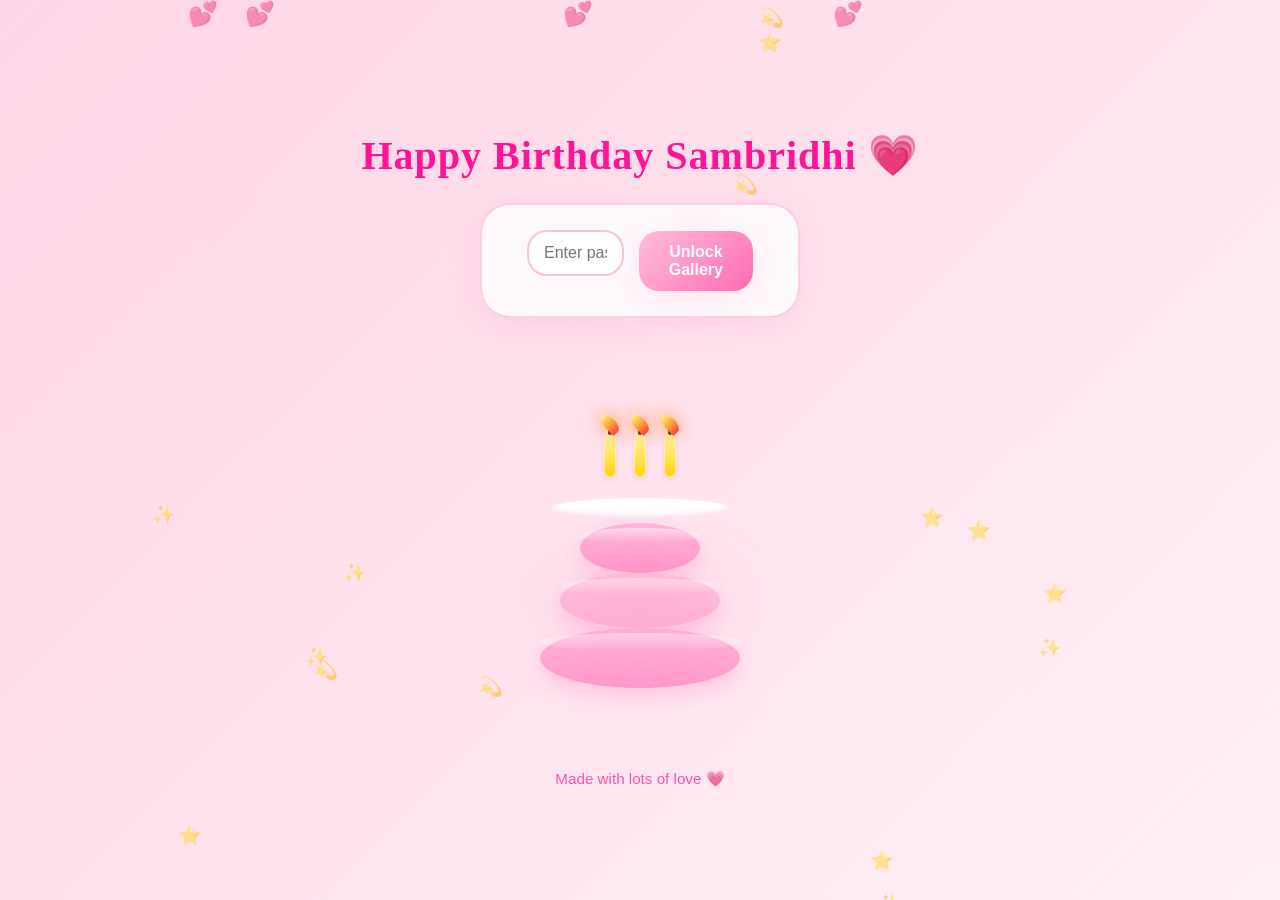
<file: index.html>
<!DOCTYPE html>
<html lang="en">
<head>
    <meta charset="UTF-8">
    <meta name="viewport" content="width=device-width, initial-scale=1.0">
    <title>Happy Birthday Samu 💗</title>
    <link rel="stylesheet" href="style.css">
</head>
<body>
    <!-- Animated background elements -->
    <div class="background-container">
        <div class="hearts-container" id="heartsContainer"></div>
        <div class="sparkles-container" id="sparklesContainer"></div>
    </div>

    <!-- Main content -->
    <div class="content-wrapper">
        <!-- Title Section -->
        <section class="title-section">
            <h1 class="title floating">Happy Birthday Sambridhi 💗</h1>
        </section>

        <!-- Password Box Section -->
        <section class="password-section">
            <div class="password-box">
                <input
                    type="password"
                    id="passwordInput"
                    class="password-input"
                    placeholder="Enter password..."
                    autocomplete="off"
                >
                <button class="btn btn-primary" id="unlockBtn">Unlock Gallery</button>
            </div>
            <div class="error-message" id="errorMsg"></div>
        </section>

        <!-- Cake Section -->
        <section class="cake-section">
            <div class="cake-container floating">
                <div class="cake-wrapper">
                    <!-- Cake -->
                    <div class="cake">
                        <!-- Frosting on top -->
                        <div class="frosting"></div>
                        
                        <!-- Top Layer -->
                        <div class="cake-layer layer-top">
                            <div class="layer-shine"></div>
                        </div>
                        
                        <!-- Middle Layer -->
                        <div class="cake-layer layer-middle">
                            <div class="layer-shine"></div>
                        </div>
                        
                        <!-- Bottom Layer -->
                        <div class="cake-layer layer-bottom">
                            <div class="layer-shine"></div>
                        </div>
                    </div>

                    <!-- Candles -->
                    <div class="candles">
                        <div class="candle">
                            <div class="flame flicker"></div>
                        </div>
                        <div class="candle">
                            <div class="flame flicker"></div>
                        </div>
                        <div class="candle">
                            <div class="flame flicker"></div>
                        </div>
                    </div>
                </div>

                <!-- Cake glow -->
                <div class="cake-glow"></div>
            </div>
        </section>

        <!-- Footer -->
        <footer class="footer">
            <p>Made with lots of love 💗</p>
        </footer>
    </div>

    <script src="script.js"></script>
</body>
</html>
</file>
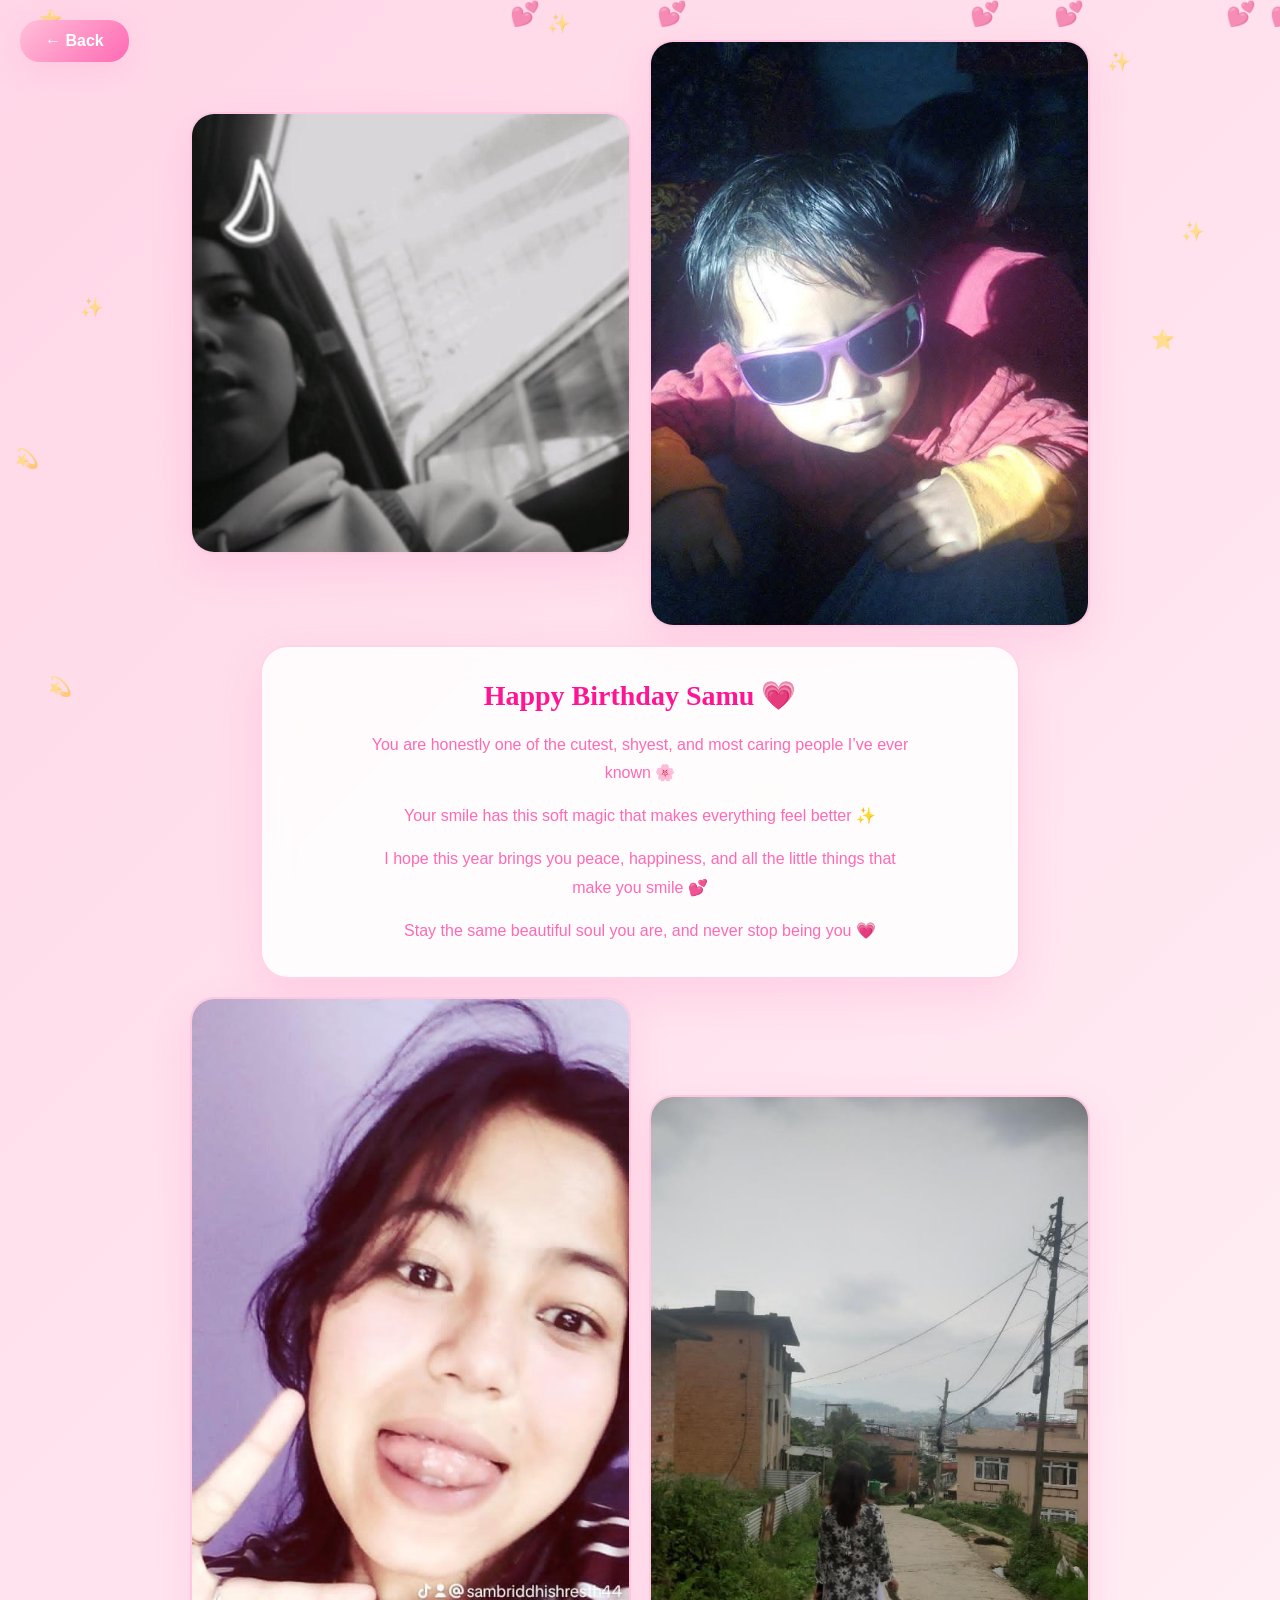
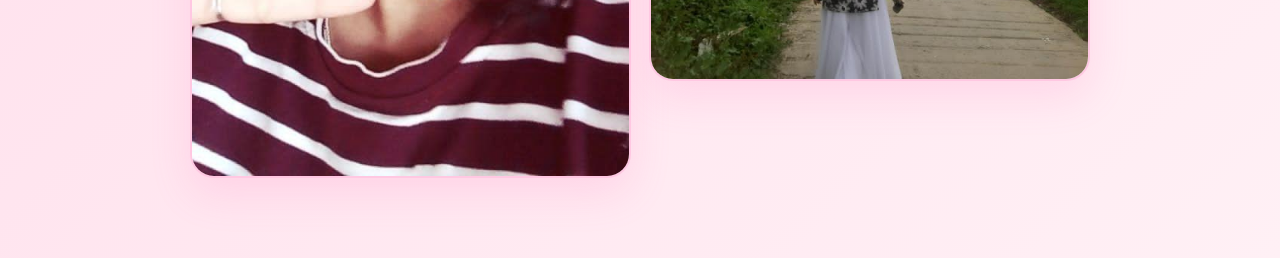
<file: gallery.html>
<!DOCTYPE html>
<html lang="en">
<head>
    <meta charset="UTF-8">
    <meta name="viewport" content="width=device-width, initial-scale=1.0">
    <title>Gallery - Happy Birthday Samu 💗</title>
    <link rel="stylesheet" href="style.css">
</head>
<body>
    <!-- Animated background -->
    <div class="background-container">
        <div class="hearts-container" id="heartsContainer"></div>
        <div class="sparkles-container" id="sparklesContainer"></div>
    </div>

    <div class="gallery-wrapper">
        <div class="gallery-grid">
            <div class="photo-card photo-1">
                <img src="photo1-1.jpeg" alt="#PHOTO1" onerror="this.onerror=null;this.src='data:image/svg+xml,%3Csvg xmlns=%22http://www.w3.org/2000/svg%22 width=%22300%22 height=%22200%22%3E%3Crect fill=%22%23ffdee8%22 width=%22300%22 height=%22200%22/%3E%3Ctext x=%2250%25%22 y=%2250%25%22 font-size=%2224%22 fill=%22%23c83b72%22 text-anchor=%22middle%22 dominant-baseline=%22middle%22%3E%23PHOTO1%3C/text%3E%3C/svg%3E'">
            </div>
            <div class="photo-card photo-2">
                <img src="photo2.jpeg" alt="#PHOTO2" onerror="this.onerror=null;this.src='data:image/svg+xml,%3Csvg xmlns=%22http://www.w3.org/2000/svg%22 width=%22300%22 height=%22200%22%3E%3Crect fill=%22%23ffd6e7%22 width=%22300%22 height=%22200%22/%3E%3Ctext x=%2250%25%22 y=%2250%25%22 font-size=%2224%22 fill=%22%23c83b72%22 text-anchor=%22middle%22 dominant-baseline=%22middle%22%3E%23PHOTO2%3C/text%3E%3C/svg%3E'">
            </div>
            <div class="message-card glassmorphism">
                <div class="message-text">
                    <p class="message-first-line">Happy Birthday Samu 💗</p>
                    <p class="message-line">You are honestly one of the cutest, shyest, and most caring people I’ve ever known 🌸</p>
                    <p class="message-line">Your smile has this soft magic that makes everything feel better ✨</p>
                    <p class="message-line">I hope this year brings you peace, happiness, and all the little things that make you smile 💕</p>
                    <p class="message-line">Stay the same beautiful soul you are, and never stop being you 💗</p>
                </div>
            </div>
            <div class="photo-card photo-3">
                <img src="photo3.jpeg" alt="#PHOTO3" onerror="this.onerror=null;this.src='data:image/svg+xml,%3Csvg xmlns=%22http://www.w3.org/2000/svg%22 width=%22300%22 height=%22200%22%3E%3Crect fill=%22%23ffe0ed%22 width=%22300%22 height=%22200%22/%3E%3Ctext x=%2250%25%22 y=%2250%25%22 font-size=%2224%22 fill=%22%23c83b72%22 text-anchor=%22middle%22 dominant-baseline=%22middle%22%3E%23PHOTO3%3C/text%3E%3C/svg%3E'">
            </div>
            <div class="photo-card baby-photo">
                <img src="babyphoto.jpeg" alt="#BABYPHOTO" onerror="this.onerror=null;this.src='data:image/svg+xml,%3Csvg xmlns=%22http://www.w3.org/2000/svg%22 width=%22300%22 height=%22200%22%3E%3Crect fill=%22%23ffbad8%22 width=%22300%22 height=%22200%22/%3E%3Ctext x=%2250%25%22 y=%2250%25%22 font-size=%2224%22 fill=%22%23c83b72%22 text-anchor=%22middle%22 dominant-baseline=%22middle%22%3E%23BABYPHOTO%3C/text%3E%3C/svg%3E'">
            </div>
        </div>
        <a href="index.html" class="back-button">← Back</a>
    </div>

    <script src="script.js"></script>
</body>
</html>
</file>
<file: style.css>
/* ===================================
   VARIABLES & RESET
   =================================== */

:root {
    --primary-pink: #ff69b4;
    --light-pink: #ffc0d9;
    --lighter-pink: #ffe0ed;
    --pale-pink: #fff0f5;
    --dark-pink: #ff1493;
    --white: #ffffff;
    --shadow: 0 8px 32px rgba(255, 105, 180, 0.15);
    --glow: 0 0 20px rgba(255, 105, 180, 0.3);
    --duration: 0.3s;
    --cake-scale: 1;
}

* {
    margin: 0;
    padding: 0;
    box-sizing: border-box;
}

body {
    font-family: 'Poppins', 'Segoe UI', sans-serif;
    background: linear-gradient(135deg, #ffd6e7 0%, #fff0f5 100%);
    min-height: 100vh;
    overflow-x: hidden;
    color: #333;
}

/* ===================================
   BACKGROUND & ANIMATIONS
   =================================== */

.background-container {
    position: fixed;
    top: 0;
    left: 0;
    width: 100%;
    height: 100%;
    pointer-events: none;
    z-index: 1;
}

.hearts-container,
.sparkles-container {
    position: absolute;
    width: 100%;
    height: 100%;
}

.heart-fall {
    position: absolute;
    font-size: 1.5rem;
    opacity: 0.6;
    animation: fall 8s linear infinite;
}

@keyframes fall {
    0% {
        transform: translateY(-10vh) rotate(0deg);
        opacity: 0.8;
    }
    100% {
        transform: translateY(100vh) rotate(360deg);
        opacity: 0;
    }
}

.sparkle {
    position: absolute;
    font-size: 1.2rem;
    opacity: 0.5;
    animation: sparkle-float 4s ease-in-out infinite;
}

@keyframes sparkle-float {
    0%, 100% {
        transform: translateY(0) scale(1);
        opacity: 0.5;
    }
    50% {
        transform: translateY(-15px) scale(1.2);
        opacity: 0.9;
    }
}

/* ===================================
   CORE ANIMATIONS
   =================================== */

@keyframes floating {
    0%, 100% {
        transform: translateY(0);
    }
    50% {
        transform: translateY(-15px);
    }
}

@keyframes pulse {
    0%, 100% {
        box-shadow: 0 0 20px rgba(255, 105, 180, 0.3), var(--shadow);
    }
    50% {
        box-shadow: 0 0 40px rgba(255, 105, 180, 0.6), var(--shadow);
    }
}

@keyframes flicker {
    0%, 100% {
        transform: scaleY(1);
        opacity: 0.8;
    }
    25% {
        transform: scaleY(1.2);
        opacity: 1;
    }
    50% {
        transform: scaleY(0.9);
        opacity: 0.7;
    }
}

@keyframes zoom {
    0%, 100% {
        transform: rotate(var(--rotation)) scale(1);
    }
    50% {
        transform: rotate(var(--rotation)) scale(1.05);
    }
}

@keyframes float-text {
    0%, 100% {
        transform: translateY(0) rotate(-5deg);
        opacity: 0.6;
    }
    50% {
        transform: translateY(-10px) rotate(5deg);
        opacity: 0.9;
    }
}

.floating {
    animation: floating 3s ease-in-out infinite;
}

.pulse {
    animation: pulse 2s ease-in-out infinite;
}

/* ===================================
   INDEX.HTML STYLES
   =================================== */

.content-wrapper {
    position: relative;
    z-index: 10;
    min-height: 100vh;
    display: flex;
    flex-direction: column;
    align-items: center;
    justify-content: center;
    padding: 18px 20px;
    gap: 24px;
}

/* Title Section */
.title-section {
    text-align: center;
    margin-top: 20px;
}

.title {
    font-size: 2.5rem;
    font-weight: 700;
    color: var(--dark-pink);
    letter-spacing: 1px;
    text-shadow: 2px 2px 8px rgba(255, 192, 217, 0.3);
    font-family: 'Trebuchet MS', cursive;
}

/* Password Box */
.password-section {
    width: 100%;
    display: flex;
    justify-content: center;
}

.password-section { /* ensure password box sits close to cake */
    margin-bottom: 4px;
}

.password-box {
    background: rgba(255, 255, 255, 0.8);
    backdrop-filter: blur(10px);
    border: 2px solid rgba(255, 105, 180, 0.3);
    border-radius: 30px;
    padding: 25px 45px;
    cursor: pointer;
    display: flex;
    align-items: center;
    gap: 15px;
    font-size: 1.2rem;
    color: var(--dark-pink);
    font-weight: 600;
    transition: all 0.3s ease;
    max-width: 320px;
    box-shadow: var(--shadow);
}

.password-box:hover {
    transform: scale(1.05);
    background: rgba(255, 255, 255, 0.95);
    box-shadow: var(--glow), var(--shadow);
}

.lock-emoji {
    font-size: 1.5rem;
}

/* Cake Section */
.cake-section {
    width: 100%;
    display: flex;
    justify-content: center;
    align-items: center;
    margin: 12px 0 18px;
}

.cake-container {
    position: relative;
    width: 260px;
    height: 330px;
    display: flex;
    justify-content: center;
    align-items: flex-end;
}

.cake-wrapper {
    position: relative;
    width: 250px;
    height: 100%;
    display: flex;
    align-items: flex-end;
    justify-content: center;
    transform-origin: center bottom;
    transform: translateY(0) scale(var(--cake-scale));
    /* allow parts (flames) to extend outside while keeping layout contained */
    overflow: visible;
}

/* Candles */
.candles {
    position: absolute;
    /* use percentage so candles stay attached proportionally to the cake-wrapper */
    bottom: 64%;
    left: 50%;
    transform: translateX(-50%);
    display: flex;
    gap: 18px;
    z-index: 20;
    pointer-events: none;
}

.candle {
    width: 12px;
    height: 44px;
    background: linear-gradient(180deg, #fff8b6 0%, #ffd400 100%);
    border-radius: 8px;
    position: relative;
    box-shadow: inset 0 0 0 1px rgba(255, 255, 255, 0.45), 0 3px 6px rgba(0, 0, 0, 0.08);
}

.candle::before {
    content: '';
    position: absolute;
    top: -4px;
    left: 50%;
    transform: translateX(-50%);
    width: 4px;
    height: 6px;
    background: #4b2b0d;
    border-radius: 2px;
}

.flame {
    width: 12px;
    height: 22px;
    background: linear-gradient(180deg, #fff476 0%, #ff9d37 55%, #ff3e3e 100%);
    border-radius: 50% 50% 50% 0;
    position: absolute;
    top: -20px;
    left: 50%;
    transform: translateX(-50%) rotate(-45deg);
    box-shadow: 0 0 18px rgba(255, 130, 40, 0.9);
    animation: flicker 0.35s ease-in-out infinite;
}

/* Cake */
.cake {
    position: relative;
    width: 200px;
}

.frosting {
    width: 180px;
    height: 20px;
    background: #fff;
    border-radius: 50%;
    margin: 0 auto 5px;
    box-shadow: inset 0 -2px 5px rgba(255, 105, 180, 0.2);
}

.cake-layer {
    background: linear-gradient(180deg, #ffb6d9 0%, #ff99cc 100%);
    border-radius: 50%;
    box-shadow: 0 8px 20px rgba(255, 105, 180, 0.25);
    position: relative;
    margin: 0 auto;
}

.layer-top {
    width: 120px;
    height: 50px;
}

.layer-middle {
    width: 160px;
    height: 55px;
    background: linear-gradient(180deg, #ffc0d9 0%, #ffb6d9 100%);
}

.layer-bottom {
    width: 200px;
    height: 60px;
    background: linear-gradient(180deg, #ffb6d9 0%, #ff99cc 100%);
}

.layer-shine {
    position: absolute;
    top: 5px;
    left: 0;
    width: 100%;
    height: 30%;
    background: linear-gradient(180deg, rgba(255, 255, 255, 0.5) 0%, transparent 100%);
    border-radius: 50%;
}

.cake-glow {
    position: absolute;
    bottom: 20px;
    left: 50%;
    transform: translateX(-50%);
    width: 250px;
    height: 120px;
    background: radial-gradient(ellipse at center, rgba(255, 105, 180, 0.2) 0%, transparent 70%);
    filter: blur(30px);
    animation: pulse 2s ease-in-out infinite;
}

/* Modal */
.modal,
.modal-backdrop {
    position: fixed;
    z-index: 1000;
    transition: all var(--duration) ease;
}

.modal-backdrop {
    top: 0;
    left: 0;
    width: 100%;
    height: 100%;
    background: rgba(0, 0, 0, 0);
    pointer-events: none;
}

.modal-backdrop.active {
    background: rgba(0, 0, 0, 0.4);
    pointer-events: auto;
}

.modal {
    top: 50%;
    left: 50%;
    transform: translate(-50%, -50%) scale(0);
    background: linear-gradient(135deg, var(--white) 0%, var(--pale-pink) 100%);
    border: 2px solid var(--light-pink);
    border-radius: 30px;
    padding: 40px 30px;
    max-width: 400px;
    width: 90%;
    box-shadow: 0 15px 50px rgba(255, 105, 180, 0.3);
    pointer-events: none;
}

.modal.active {
    transform: translate(-50%, -50%) scale(1);
    pointer-events: auto;
}

.modal-close {
    position: absolute;
    top: 15px;
    right: 15px;
    background: none;
    border: none;
    font-size: 1.5rem;
    cursor: pointer;
    color: var(--dark-pink);
}

.modal-title {
    text-align: center;
    font-size: 1.5rem;
    color: var(--dark-pink);
    margin-bottom: 20px;
    font-family: 'Trebuchet MS', cursive;
}

.password-input {
    width: 100%;
    padding: 12px 15px;
    border: 2px solid var(--light-pink);
    border-radius: 20px;
    font-size: 1rem;
    outline: none;
    background: rgba(255, 255, 255, 0.9);
    color: var(--dark-pink);
    transition: all var(--duration) ease;
    margin-bottom: 15px;
}

.password-input:focus {
    border-color: var(--primary-pink);
    box-shadow: 0 0 20px rgba(255, 105, 180, 0.3);
    background: var(--white);
}

.error-message {
    color: var(--dark-pink);
    font-size: 0.9rem;
    text-align: center;
    min-height: 20px;
    margin-bottom: 15px;
    font-weight: 600;
}

.modal-buttons {
    display: flex;
    gap: 10px;
    justify-content: center;
}

.btn {
    padding: 12px 30px;
    border: none;
    border-radius: 20px;
    font-size: 1rem;
    font-weight: 600;
    cursor: pointer;
    transition: all var(--duration) ease;
}

.btn-primary,
.btn-unlock {
    background: linear-gradient(135deg, var(--light-pink) 0%, var(--primary-pink) 100%);
    color: var(--white);
    box-shadow: var(--shadow);
}

.btn-primary:hover,
.btn-unlock:hover {
    transform: scale(1.05);
    box-shadow: var(--glow), var(--shadow);
}

/* Footer */
.footer {
    text-align: center;
    color: var(--dark-pink);
    font-size: 0.95rem;
    opacity: 0.7;
    margin-top: 40px;
}

/* ===================================
   GALLERY.HTML STYLES
   =================================== */

/* Lock Screen */
.lock-screen {
    position: fixed;
    top: 0;
    left: 0;
    width: 100%;
    height: 100%;
    background: linear-gradient(135deg, #ffd6e7 0%, #fff0f5 100%);
    display: flex;
    align-items: center;
    justify-content: center;
    z-index: 100;
    transition: opacity var(--duration) ease, visibility var(--duration) ease;
}

.lock-screen.hidden {
    opacity: 0;
    visibility: hidden;
    pointer-events: none;
}

.lock-container {
    background: rgba(255, 255, 255, 0.9);
    backdrop-filter: blur(10px);
    border: 2px solid var(--light-pink);
    border-radius: 30px;
    padding: 50px 40px;
    max-width: 400px;
    width: 90%;
    text-align: center;
    box-shadow: 0 15px 50px rgba(255, 105, 180, 0.25);
}

.lock-title {
    font-size: 1.8rem;
    color: var(--dark-pink);
    margin-bottom: 25px;
    font-family: 'Trebuchet MS', cursive;
}

.lock-input {
    width: 100%;
    padding: 12px 15px;
    border: 2px solid var(--light-pink);
    border-radius: 20px;
    font-size: 1rem;
    margin-bottom: 15px;
    outline: none;
    background: rgba(255, 255, 255, 0.8);
    color: var(--dark-pink);
    transition: all var(--duration) ease;
}

.lock-input:focus {
    border-color: var(--primary-pink);
    box-shadow: 0 0 20px rgba(255, 105, 180, 0.3);
}

.lock-error {
    color: var(--dark-pink);
    font-size: 0.9rem;
    min-height: 20px;
    margin-bottom: 15px;
    font-weight: 600;
}

/* Gallery Layout */
.gallery-wrapper {
    position: relative;
    z-index: 10;
    min-height: 100vh;
    width: 100%;
    padding: 40px 20px 80px;
    display: flex;
    justify-content: center;
    align-items: center;
}

.gallery-grid {
    display: grid;
    grid-template-columns: repeat(2, minmax(200px, 1fr));
    gap: 18px;
    width: 100%;
    max-width: 900px;
    align-items: center;
}

.photo-card {
    position: relative;
    width: 100%;
    min-height: 220px;
    background: var(--white);
    border-radius: 24px;
    box-shadow: 0 16px 40px rgba(255, 105, 180, 0.16);
    overflow: hidden;
    border: 2px solid rgba(255, 182, 217, 0.75);
    transition: transform 0.3s ease, box-shadow 0.3s ease;
}

.photo-card img {
    width: 100%;
    height: 100%;
    object-fit: cover;
    display: block;
    transition: transform 0.35s ease;
}

.photo-card:hover img {
    transform: scale(1.05);
}

.photo-card:hover {
    transform: translateY(-3px);
    box-shadow: 0 22px 55px rgba(255, 105, 180, 0.24);
    z-index: 5;
}

.photo-1,
.photo-2,
.photo-3,
.baby-photo {
    min-height: 220px;
}

.message-card {
    background: rgba(255, 255, 255, 0.88);
    backdrop-filter: blur(14px);
    border: 2px solid rgba(255, 192, 217, 0.65);
    border-radius: 28px;
    padding: 32px 30px;
    width: 100%;
    max-width: 760px;
    text-align: center;
    box-shadow: 0 18px 46px rgba(255, 105, 180, 0.16);
    grid-column: 1 / -1;
    justify-self: center;
}

.message-text {
    display: flex;
    flex-direction: column;
    align-items: center;
    gap: 14px;
}

.message-first-line {
    font-size: 1.75rem;
    color: var(--dark-pink);
    font-weight: 800;
    margin-bottom: 5px;
    font-family: 'Trebuchet MS', cursive;
}

.message-line {
    font-size: 1rem;
    color: var(--primary-pink);
    line-height: 1.8;
    max-width: 540px;
}

.qualities {
    display: grid;
    grid-template-columns: repeat(auto-fit, minmax(100px, 1fr));
    gap: 15px;
    margin: 20px 0;
}

.quality {
    background: linear-gradient(135deg, var(--lighter-pink) 0%, var(--pale-pink) 100%);
    padding: 15px;
    border-radius: 15px;
    display: flex;
    flex-direction: column;
    align-items: center;
    gap: 8px;
}

.quality-emoji {
    font-size: 1.8rem;
}

.quality-text {
    font-size: 0.9rem;
    color: var(--dark-pink);
    font-weight: 600;
}

.message-wishes {
    font-size: 1rem;
    color: #555;
    line-height: 1.6;
    font-style: italic;
}

.message-footer {
    font-size: 1.1rem;
    color: var(--primary-pink);
    font-weight: 600;
    margin-top: 15px;
}


/* Decorative Text */
.decor-text {
    position: fixed;
    color: var(--light-pink);
    font-size: 0.9rem;
    font-weight: 600;
    pointer-events: none;
    z-index: 5;
}

/* Back Button */
.back-button {
    position: fixed;
    top: 20px;
    left: 20px;
    background: linear-gradient(135deg, var(--light-pink) 0%, var(--primary-pink) 100%);
    color: var(--white);
    padding: 12px 25px;
    border-radius: 20px;
    text-decoration: none;
    font-weight: 600;
    box-shadow: var(--shadow);
    transition: all var(--duration) ease;
    z-index: 50;
}

@media (max-width: 860px) {
    .gallery-grid {
        grid-template-columns: repeat(2, minmax(150px, 1fr));
        gap: 16px;
    }

    .message-card {
        grid-column: 1 / -1;
    }

    .photo-card,
    .baby-photo {
        min-height: 200px;
    }

    .password-box {
        flex-direction: column;
        gap: 15px;
        width: 100%;
        max-width: 380px;
    }

    .password-input {
        width: 100%;
    }
}

.back-button:hover {
    transform: scale(1.05);
    box-shadow: var(--glow), var(--shadow);
}

/* ===================================
   MOBILE RESPONSIVE
   =================================== */

@media (max-width: 768px) {
    .title {
        font-size: 1.8rem;
    }

    .password-box {
        padding: 18px 30px;
        font-size: 1rem;
    }

    .cake-container {
        width: 200px;
        height: 300px;
    }

    /* scale the cake-wrapper slightly and bring candles closer */
    .cake-wrapper {
        --cake-scale: 0.92;
    }

    .candles {
        bottom: 58%;
        gap: 14px;
    }

    .candles {
        gap: 15px;
    }

    .candle {
        height: 30px;
    }

    .frosting {
        width: 150px;
    }

    .cake-layer {
        border-radius: 50%;
    }

    .layer-top {
        width: 100px;
        height: 40px;
    }

    .layer-middle {
        width: 135px;
        height: 45px;
    }

    .layer-bottom {
        width: 170px;
        height: 50px;
    }

    /* further reduce vertical spacing so cake and footer appear without scrolling */
    .content-wrapper {
        gap: 12px;
        padding-top: 10px;
        padding-bottom: 12px;
        justify-content: flex-start;
    }

    .cake-section {
        margin: 6px 0 10px;
    }

    .footer {
        margin-top: 12px;
    }

    .modal {
        padding: 30px 25px;
    }

    .memory-photos {
        height: 500px;
    }

    .cake-wrapper {
        transform: translateY(-6%) scale(var(--cake-scale));
    }

    .photo-card {
        width: 160px;
        height: 200px;
        position: static;
        transform: rotate(var(--rotation));
    }

    .photo-1,
    .photo-2,
    .photo-3 {
        top: auto;
        left: auto;
        right: auto;
        bottom: auto;
    }

    .memory-photos {
        position: relative;
        height: auto;
        display: flex;
        flex-wrap: wrap;
        justify-content: center;
        gap: 18px;
        padding-bottom: 10px;
    }

    .message-card {
        padding: 30px 20px;
    }

    .message-first-line {
        font-size: 1.5rem;
    }

    .qualities {
        grid-template-columns: repeat(2, 1fr);
    }

    .baby-photo {
        width: 200px;
        height: 230px;
    }

    .lock-container {
        padding: 40px 30px;
    }
}

/* Fine-grained mobile adjustments for common device widths */
@media (max-width: 412px) {
    .cake-wrapper {
        --cake-scale: 0.82;
        transform: translateY(-8%) scale(var(--cake-scale));
    }

    .cake-container {
        width: 180px;
        height: 260px;
    }

    .candles {
        bottom: 54%;
        gap: 12px;
    }

    .candle {
        width: 10px;
        height: 28px;
    }
}

@media (max-width: 390px) {
    .cake-wrapper {
        --cake-scale: 0.78;
        transform: translateY(-10%) scale(var(--cake-scale));
    }

    .cake-container {
        width: 170px;
        height: 250px;
    }

    .candles {
        bottom: 52%;
        gap: 10px;
    }

    .candle {
        width: 10px;
        height: 26px;
    }
}

@media (max-width: 360px) {
    .cake-wrapper {
        --cake-scale: 0.72;
        transform: translateY(-12%) scale(var(--cake-scale));
    }

    .cake-container {
        width: 155px;
        height: 230px;
    }

    .candles {
        bottom: 50%;
        gap: 9px;
    }

    .candle {
        width: 9px;
        height: 24px;
    }
}

@media (max-width: 480px) {
    .title {
        font-size: 1.5rem;
    }

    .password-box {
        padding: 15px 25px;
        font-size: 0.95rem;
    }

    .cake-container {
        width: 160px;
        height: 260px;
    }

    .candle {
        height: 25px;
        width: 6px;
    }

    .flame {
        width: 10px;
        height: 18px;
    }

    .frosting {
        width: 120px;
    }

    .layer-top {
        width: 80px;
        height: 35px;
    }

    .layer-middle {
        width: 110px;
        height: 40px;
    }

    .layer-bottom {
        width: 140px;
        height: 45px;
    }

    .content-wrapper {
        gap: 20px;
        padding: 15px;
    }

    .memory-photos {
        height: 400px;
    }

    .photo-card {
        width: 140px;
        height: 180px;
        position: static;
        transform: rotate(var(--rotation));
    }

    .photo-1,
    .photo-2,
    .photo-3 {
        top: auto;
        left: auto;
        right: auto;
        bottom: auto;
    }

    .memory-photos {
        position: relative;
        height: auto;
        display: flex;
        flex-wrap: wrap;
        justify-content: center;
        gap: 12px;
        padding-bottom: 10px;
    }

    .message-card {
        padding: 25px 15px;
        max-width: 95%;
    }

    .message-title {
        font-size: 1.3rem;
    }

    .message-wishes {
        font-size: 0.9rem;
    }

    .qualities {
        grid-template-columns: repeat(2, 1fr);
        gap: 10px;
    }

    .baby-photo {
        width: 160px;
        height: 190px;
    }

    .baby-label h3 {
        font-size: 1.2rem;
    }

    .baby-label p {
        font-size: 0.85rem;
    }

    .back-button {
        padding: 10px 20px;
        font-size: 0.9rem;
        top: 15px;
        left: 15px;
    }

    .lock-container {
        padding: 30px 20px;
    }

    .lock-title {
        font-size: 1.3rem;
    }

    .decor-text {
        font-size: 0.8rem;
    }
}

@media (max-width: 320px) {
    .title {
        font-size: 1.3rem;
    }

    .password-box {
        padding: 12px 20px;
        font-size: 0.9rem;
    }

    .cake-container {
        width: 140px;
        height: 240px;
    }

    .layer-top {
        width: 70px;
        height: 30px;
    }

    .layer-middle {
        width: 95px;
        height: 35px;
    }

    .layer-bottom {
        width: 120px;
        height: 40px;
    }

    .message-card {
        padding: 20px 12px;
    }

    .qualities {
        grid-template-columns: repeat(2, 1fr);
        gap: 8px;
    }

    .quality {
        padding: 10px;
    }

    .quality-emoji {
        font-size: 1.4rem;
    }
}
</file>
